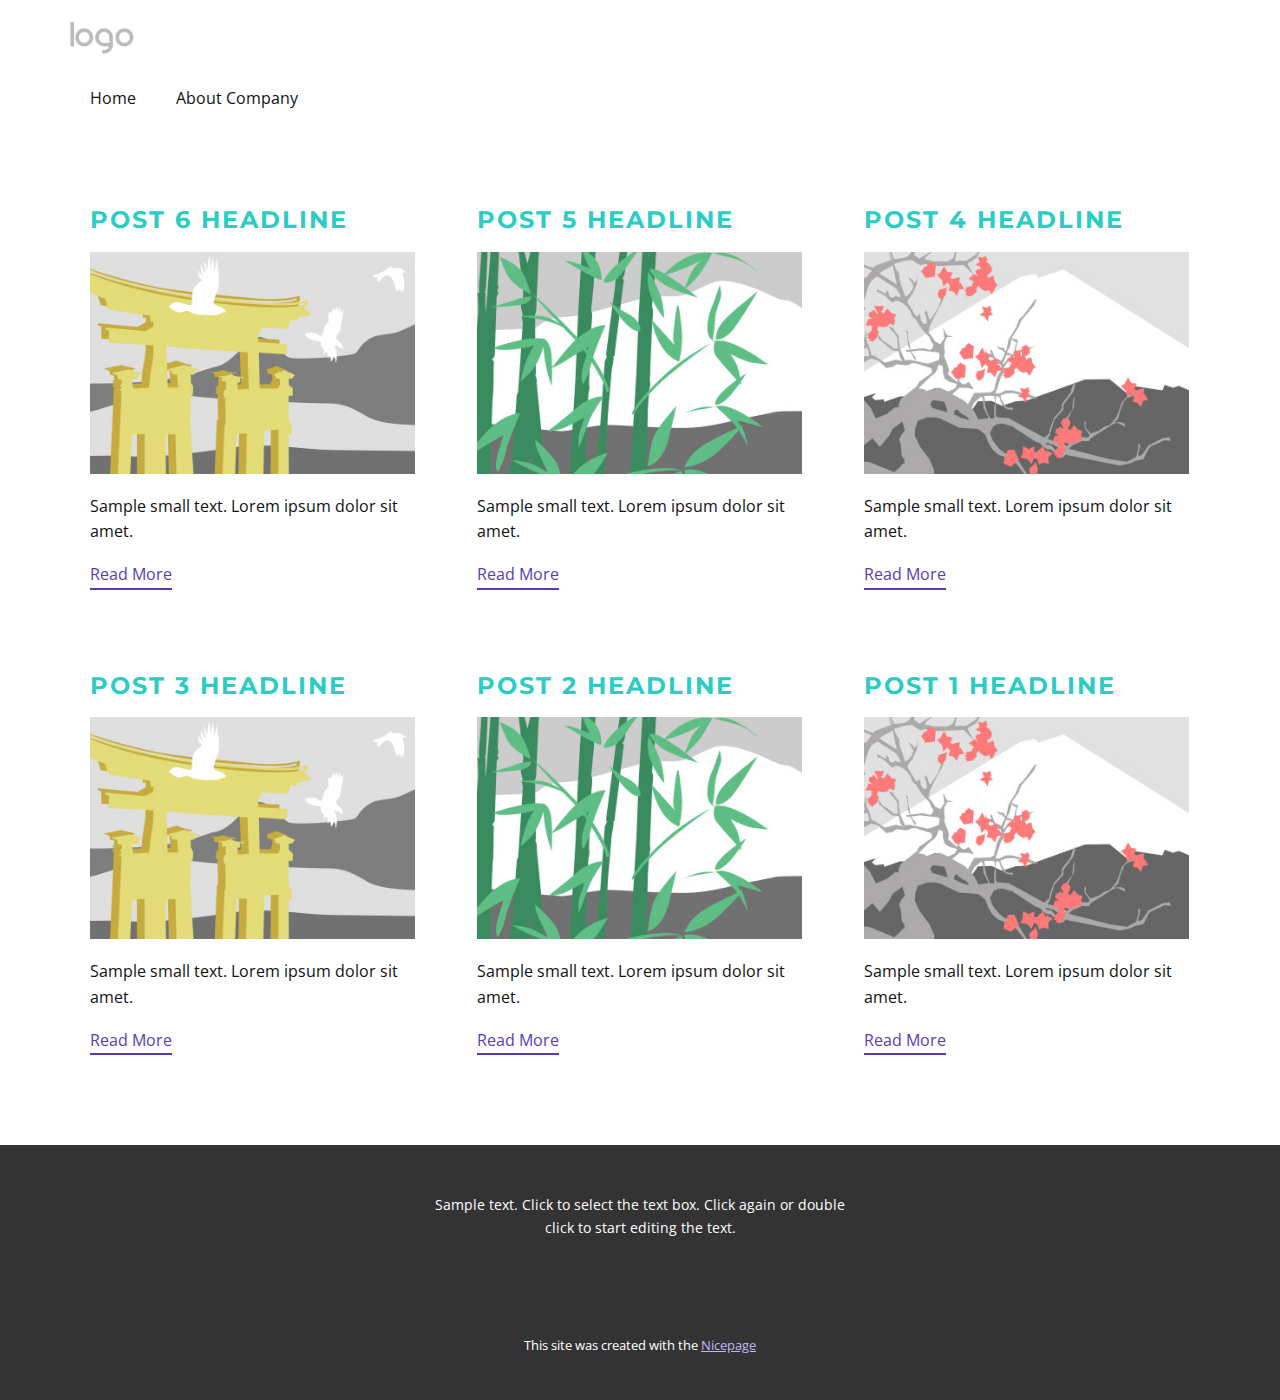
<file: blog/blog.html>
<!DOCTYPE html>
<html style="font-size: 16px;" lang="en"><head>
    <meta name="viewport" content="width=device-width, initial-scale=1.0">
    <meta charset="utf-8">
    <meta name="keywords" content="">
    <meta name="description" content="">
    <title>Blog</title>
    <link rel="stylesheet" href="../nicepage.css" media="screen">
<link rel="stylesheet" href="../Blog-Template.css" media="screen">
    <script class="u-script" type="text/javascript" src="../jquery-1.9.1.min.js" defer=""></script>
    <script class="u-script" type="text/javascript" src="../nicepage.js" defer=""></script>
    <meta name="generator" content="Nicepage 6.12.10, nicepage.com">
    <link id="u-theme-google-font" rel="stylesheet" href="https://fonts.googleapis.com/css?family=Montserrat:100,100i,200,200i,300,300i,400,400i,500,500i,600,600i,700,700i,800,800i,900,900i|Open+Sans:300,300i,400,400i,500,500i,600,600i,700,700i,800,800i">
    
    
    
    <script type="application/ld+json">{
		"@context": "http://schema.org",
		"@type": "Organization",
		"name": "",
		"logo": "images/default-logo.png"
}</script>
    <meta name="theme-color" content="#573aba">
  <meta data-intl-tel-input-cdn-path="intlTelInput/"></head>
  <body data-path-to-root="./" data-include-products="false" class="u-body u-xl-mode" data-lang="en"><header class="u-clearfix u-header u-header" id="sec-df24"><div class="u-clearfix u-sheet u-valign-middle u-sheet-1">
        <a href="#" class="u-image u-logo u-image-1">
          <img src="../images/default-logo.png" class="u-logo-image u-logo-image-1">
        </a>
        <nav class="u-menu u-menu-one-level u-offcanvas u-menu-1">
          <div class="menu-collapse" style="font-size: 1rem; letter-spacing: 0px;">
            <a class="u-button-style u-custom-left-right-menu-spacing u-custom-padding-bottom u-custom-top-bottom-menu-spacing u-nav-link u-text-active-palette-1-base u-text-hover-palette-2-base" href="#">
              <svg class="u-svg-link" viewBox="0 0 24 24"><use xlink:href="#menu-hamburger"></use></svg>
              <svg class="u-svg-content" version="1.1" id="menu-hamburger" viewBox="0 0 16 16" x="0px" y="0px" xmlns:xlink="http://www.w3.org/1999/xlink" xmlns="http://www.w3.org/2000/svg"><g><rect y="1" width="16" height="2"></rect><rect y="7" width="16" height="2"></rect><rect y="13" width="16" height="2"></rect>
</g></svg>
            </a>
          </div>
          <div class="u-custom-menu u-nav-container">
            <ul class="u-nav u-unstyled u-nav-1"><li class="u-nav-item"><a class="u-button-style u-nav-link u-text-active-palette-1-base u-text-hover-palette-2-base" href="#" style="padding: 10px 20px;">Home</a>
</li><li class="u-nav-item"><a class="u-button-style u-nav-link u-text-active-palette-1-base u-text-hover-palette-2-base" href="#" style="padding: 10px 20px;">About Company</a>
</li></ul>
          </div>
          <div class="u-custom-menu u-nav-container-collapse">
            <div class="u-black u-container-style u-inner-container-layout u-opacity u-opacity-95 u-sidenav">
              <div class="u-inner-container-layout u-sidenav-overflow">
                <div class="u-menu-close"></div>
                <ul class="u-align-center u-nav u-popupmenu-items u-unstyled u-nav-2"><li class="u-nav-item"><a class="u-button-style u-nav-link" href="#">Home</a>
</li><li class="u-nav-item"><a class="u-button-style u-nav-link" href="#">About Company</a>
</li></ul>
              </div>
            </div>
            <div class="u-black u-menu-overlay u-opacity u-opacity-70"></div>
          </div>
        </nav>
      </div></header>
    <section class="u-clearfix u-section-1" id="sec-1b0b">
      <div class="u-clearfix u-sheet u-valign-middle u-sheet-1"><!--blog--><!--blog_options_json--><!--{"type":"Recent","source":"","tags":"","count":""}--><!--/blog_options_json-->
        <div class="u-blog u-expanded-width u-repeater u-repeater-1"><!--blog_post-->
          <div class="u-blog-post u-container-style u-repeater-item u-white u-repeater-item-1">
            <div class="u-container-layout u-similar-container u-valign-top u-container-layout-1"><!--blog_post_header-->
              <h4 class="u-blog-control u-text u-text-1">
                <a class="u-post-header-link" href="../blog/post-5.html">Post 6 Headline</a>
              </h4><!--/blog_post_header--><!--blog_post_image-->
              <a class="u-post-header-link" href="../blog/post-5.html"><img alt="" class="u-blog-control u-expanded-width u-image u-image-default u-image-1" src="../images/8ad73f3c.jpeg"></a><!--/blog_post_image--><!--blog_post_content-->
              <div class="u-blog-control u-post-content u-text u-text-2 fr-view">Sample small text. Lorem ipsum dolor sit amet.</div><!--/blog_post_content--><!--blog_post_readmore-->
              <a href="../blog/post-5.html" class="u-blog-control u-border-2 u-border-palette-1-base u-btn u-btn-rectangle u-button-style u-none u-btn-1"><!--blog_post_readmore_content--><!--options_json--><!--{"content":"","defaultValue":"Read More"}--><!--/options_json-->Read More<!--/blog_post_readmore_content--></a><!--/blog_post_readmore-->
            </div>
          </div><div class="u-blog-post u-container-style u-repeater-item u-video-cover u-white">
            <div class="u-container-layout u-similar-container u-valign-top u-container-layout-2"><!--blog_post_header-->
              <h4 class="u-blog-control u-text u-text-3">
                <a class="u-post-header-link" href="../blog/post-4.html">Post 5 Headline</a>
              </h4><!--/blog_post_header--><!--blog_post_image-->
              <a class="u-post-header-link" href="../blog/post-4.html"><img alt="" class="u-blog-control u-expanded-width u-image u-image-default u-image-2" src="../images/68f64b9d.jpeg"></a><!--/blog_post_image--><!--blog_post_content-->
              <div class="u-blog-control u-post-content u-text u-text-4 fr-view">Sample small text. Lorem ipsum dolor sit amet.</div><!--/blog_post_content--><!--blog_post_readmore-->
              <a href="../blog/post-4.html" class="u-blog-control u-border-2 u-border-palette-1-base u-btn u-btn-rectangle u-button-style u-none u-btn-2"><!--blog_post_readmore_content--><!--options_json--><!--{"content":"","defaultValue":"Read More"}--><!--/options_json-->Read More<!--/blog_post_readmore_content--></a><!--/blog_post_readmore-->
            </div>
          </div><div class="u-blog-post u-container-style u-repeater-item u-video-cover u-white">
            <div class="u-container-layout u-similar-container u-valign-top u-container-layout-3"><!--blog_post_header-->
              <h4 class="u-blog-control u-text u-text-5">
                <a class="u-post-header-link" href="../blog/post-3.html">Post 4 Headline</a>
              </h4><!--/blog_post_header--><!--blog_post_image-->
              <a class="u-post-header-link" href="../blog/post-3.html"><img alt="" class="u-blog-control u-expanded-width u-image u-image-default u-image-3" src="../images/0fd3416c.jpeg"></a><!--/blog_post_image--><!--blog_post_content-->
              <div class="u-blog-control u-post-content u-text u-text-6 fr-view">Sample small text. Lorem ipsum dolor sit amet.</div><!--/blog_post_content--><!--blog_post_readmore-->
              <a href="../blog/post-3.html" class="u-blog-control u-border-2 u-border-palette-1-base u-btn u-btn-rectangle u-button-style u-none u-btn-3"><!--blog_post_readmore_content--><!--options_json--><!--{"content":"","defaultValue":"Read More"}--><!--/options_json-->Read More<!--/blog_post_readmore_content--></a><!--/blog_post_readmore-->
            </div>
          </div><div class="u-blog-post u-container-style u-repeater-item u-white u-repeater-item-1">
            <div class="u-container-layout u-similar-container u-valign-top u-container-layout-1"><!--blog_post_header-->
              <h4 class="u-blog-control u-text u-text-1">
                <a class="u-post-header-link" href="../blog/post-2.html">Post 3 Headline</a>
              </h4><!--/blog_post_header--><!--blog_post_image-->
              <a class="u-post-header-link" href="../blog/post-2.html"><img alt="" class="u-blog-control u-expanded-width u-image u-image-default u-image-1" src="../images/8ad73f3c.jpeg"></a><!--/blog_post_image--><!--blog_post_content-->
              <div class="u-blog-control u-post-content u-text u-text-2 fr-view">Sample small text. Lorem ipsum dolor sit amet.</div><!--/blog_post_content--><!--blog_post_readmore-->
              <a href="../blog/post-2.html" class="u-blog-control u-border-2 u-border-palette-1-base u-btn u-btn-rectangle u-button-style u-none u-btn-1"><!--blog_post_readmore_content--><!--options_json--><!--{"content":"","defaultValue":"Read More"}--><!--/options_json-->Read More<!--/blog_post_readmore_content--></a><!--/blog_post_readmore-->
            </div>
          </div><div class="u-blog-post u-container-style u-repeater-item u-video-cover u-white">
            <div class="u-container-layout u-similar-container u-valign-top u-container-layout-2"><!--blog_post_header-->
              <h4 class="u-blog-control u-text u-text-3">
                <a class="u-post-header-link" href="../blog/post-1.html">Post 2 Headline</a>
              </h4><!--/blog_post_header--><!--blog_post_image-->
              <a class="u-post-header-link" href="../blog/post-1.html"><img alt="" class="u-blog-control u-expanded-width u-image u-image-default u-image-2" src="../images/68f64b9d.jpeg"></a><!--/blog_post_image--><!--blog_post_content-->
              <div class="u-blog-control u-post-content u-text u-text-4 fr-view">Sample small text. Lorem ipsum dolor sit amet.</div><!--/blog_post_content--><!--blog_post_readmore-->
              <a href="../blog/post-1.html" class="u-blog-control u-border-2 u-border-palette-1-base u-btn u-btn-rectangle u-button-style u-none u-btn-2"><!--blog_post_readmore_content--><!--options_json--><!--{"content":"","defaultValue":"Read More"}--><!--/options_json-->Read More<!--/blog_post_readmore_content--></a><!--/blog_post_readmore-->
            </div>
          </div><div class="u-blog-post u-container-style u-repeater-item u-video-cover u-white">
            <div class="u-container-layout u-similar-container u-valign-top u-container-layout-3"><!--blog_post_header-->
              <h4 class="u-blog-control u-text u-text-5">
                <a class="u-post-header-link" href="../blog/post.html">Post 1 Headline</a>
              </h4><!--/blog_post_header--><!--blog_post_image-->
              <a class="u-post-header-link" href="../blog/post.html"><img alt="" class="u-blog-control u-expanded-width u-image u-image-default u-image-3" src="../images/0fd3416c.jpeg"></a><!--/blog_post_image--><!--blog_post_content-->
              <div class="u-blog-control u-post-content u-text u-text-6 fr-view">Sample small text. Lorem ipsum dolor sit amet.</div><!--/blog_post_content--><!--blog_post_readmore-->
              <a href="../blog/post.html" class="u-blog-control u-border-2 u-border-palette-1-base u-btn u-btn-rectangle u-button-style u-none u-btn-3"><!--blog_post_readmore_content--><!--options_json--><!--{"content":"","defaultValue":"Read More"}--><!--/options_json-->Read More<!--/blog_post_readmore_content--></a><!--/blog_post_readmore-->
            </div>
          </div><!--/blog_post--><!--blog_post-->
          <!--/blog_post--><!--blog_post-->
          <!--/blog_post-->
        </div><!--/blog-->
      </div>
    </section>
    
    
    
    <footer class="u-align-center u-clearfix u-footer u-grey-80 u-footer" id="sec-befa"><div class="u-clearfix u-sheet u-sheet-1">
        <p class="u-small-text u-text u-text-variant u-text-1">Sample text. Click to select the text box. Click again or double click to start editing the text.</p>
      </div></footer>
    <section class="u-backlink u-clearfix u-grey-80">
      <p class="u-text">
        <span>This site was created with the </span>
        <a class="u-link" href="https://nicepage.com/" target="_blank" rel="nofollow">
          <span>Nicepage</span>
        </a>
      </p>
    </section>
  
</body></html>
</file>
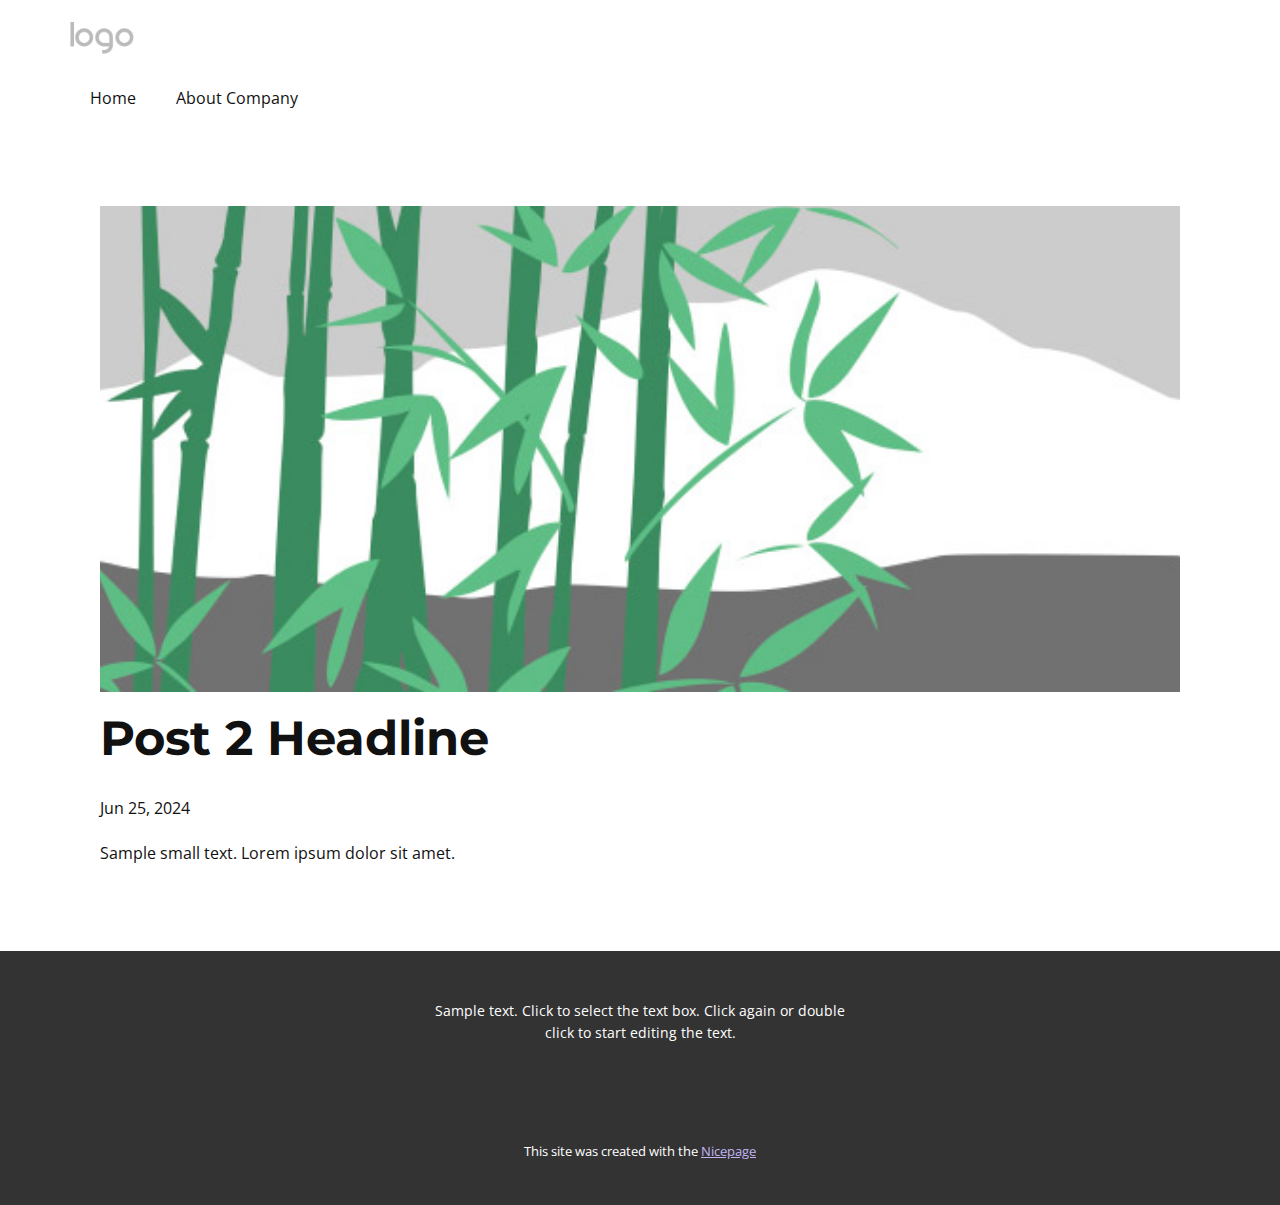
<file: blog/post-1.html>
<!DOCTYPE html>
<html style="font-size: 16px;" lang="en"><head>
    <meta name="viewport" content="width=device-width, initial-scale=1.0">
    <meta charset="utf-8">
    <meta name="keywords" content="Post 1 Headline">
    <meta name="description" content="">
    <title>Post 2 Headline</title>
    <link rel="stylesheet" href="../nicepage.css" media="screen">
<link rel="stylesheet" href="../Post-Template.css" media="screen">
    <script class="u-script" type="text/javascript" src="../jquery-1.9.1.min.js" defer=""></script>
    <script class="u-script" type="text/javascript" src="../nicepage.js" defer=""></script>
    <meta name="generator" content="Nicepage 6.12.10, nicepage.com">
    <link id="u-theme-google-font" rel="stylesheet" href="https://fonts.googleapis.com/css?family=Montserrat:100,100i,200,200i,300,300i,400,400i,500,500i,600,600i,700,700i,800,800i,900,900i|Open+Sans:300,300i,400,400i,500,500i,600,600i,700,700i,800,800i">
    
    
    
    <script type="application/ld+json">{
		"@context": "http://schema.org",
		"@type": "Organization",
		"name": "",
		"logo": "images/default-logo.png"
}</script>
    <meta name="theme-color" content="#573aba">
  <meta data-intl-tel-input-cdn-path="intlTelInput/"></head>
  <body data-path-to-root="./" data-include-products="false" class="u-body u-xl-mode" data-lang="en"><header class="u-clearfix u-header u-header" id="sec-df24"><div class="u-clearfix u-sheet u-valign-middle u-sheet-1">
        <a href="#" class="u-image u-logo u-image-1">
          <img src="../images/default-logo.png" class="u-logo-image u-logo-image-1">
        </a>
        <nav class="u-menu u-menu-one-level u-offcanvas u-menu-1">
          <div class="menu-collapse" style="font-size: 1rem; letter-spacing: 0px;">
            <a class="u-button-style u-custom-left-right-menu-spacing u-custom-padding-bottom u-custom-top-bottom-menu-spacing u-nav-link u-text-active-palette-1-base u-text-hover-palette-2-base" href="#">
              <svg class="u-svg-link" viewBox="0 0 24 24"><use xlink:href="#menu-hamburger"></use></svg>
              <svg class="u-svg-content" version="1.1" id="menu-hamburger" viewBox="0 0 16 16" x="0px" y="0px" xmlns:xlink="http://www.w3.org/1999/xlink" xmlns="http://www.w3.org/2000/svg"><g><rect y="1" width="16" height="2"></rect><rect y="7" width="16" height="2"></rect><rect y="13" width="16" height="2"></rect>
</g></svg>
            </a>
          </div>
          <div class="u-custom-menu u-nav-container">
            <ul class="u-nav u-unstyled u-nav-1"><li class="u-nav-item"><a class="u-button-style u-nav-link u-text-active-palette-1-base u-text-hover-palette-2-base" href="#" style="padding: 10px 20px;">Home</a>
</li><li class="u-nav-item"><a class="u-button-style u-nav-link u-text-active-palette-1-base u-text-hover-palette-2-base" href="#" style="padding: 10px 20px;">About Company</a>
</li></ul>
          </div>
          <div class="u-custom-menu u-nav-container-collapse">
            <div class="u-black u-container-style u-inner-container-layout u-opacity u-opacity-95 u-sidenav">
              <div class="u-inner-container-layout u-sidenav-overflow">
                <div class="u-menu-close"></div>
                <ul class="u-align-center u-nav u-popupmenu-items u-unstyled u-nav-2"><li class="u-nav-item"><a class="u-button-style u-nav-link" href="#">Home</a>
</li><li class="u-nav-item"><a class="u-button-style u-nav-link" href="#">About Company</a>
</li></ul>
              </div>
            </div>
            <div class="u-black u-menu-overlay u-opacity u-opacity-70"></div>
          </div>
        </nav>
      </div></header>
    <section class="u-align-center u-clearfix u-section-1" id="sec-dd72">
      <div class="u-clearfix u-sheet u-valign-middle-md u-valign-middle-sm u-valign-middle-xs u-sheet-1"><!--post_details--><!--post_details_options_json--><!--{"source":""}--><!--/post_details_options_json--><!--blog_post-->
        <div class="u-container-style u-expanded-width u-post-details u-post-details-1">
          <div class="u-container-layout u-valign-middle u-container-layout-1"><!--blog_post_image-->
            <img alt="" class="u-blog-control u-expanded-width u-image u-image-default u-image-1" src="../images/68f64b9d.jpeg"><!--/blog_post_image--><!--blog_post_header-->
            <h2 class="u-blog-control u-text u-text-1">Post 2 Headline</h2><!--/blog_post_header--><!--blog_post_metadata-->
            <div class="u-blog-control u-metadata u-metadata-1"><!--blog_post_metadata_date-->
              <span class="u-meta-date u-meta-icon">Jun 25, 2024</span><!--/blog_post_metadata_date--><!--blog_post_metadata_category-->
              <!--/blog_post_metadata_category--><!--blog_post_metadata_comments-->
              <!--/blog_post_metadata_comments-->
            </div><!--/blog_post_metadata--><!--blog_post_content-->
            <div class="u-align-justify u-blog-control u-post-content u-text u-text-2 fr-view">
  Sample small text. Lorem ipsum dolor sit amet.
  </div><!--/blog_post_content-->
          </div>
        </div><!--/blog_post--><!--/post_details-->
      </div>
    </section>
    
    
    
    <footer class="u-align-center u-clearfix u-footer u-grey-80 u-footer" id="sec-befa"><div class="u-clearfix u-sheet u-sheet-1">
        <p class="u-small-text u-text u-text-variant u-text-1">Sample text. Click to select the text box. Click again or double click to start editing the text.</p>
      </div></footer>
    <section class="u-backlink u-clearfix u-grey-80">
      <p class="u-text">
        <span>This site was created with the </span>
        <a class="u-link" href="https://nicepage.com/" target="_blank" rel="nofollow">
          <span>Nicepage</span>
        </a>
      </p>
    </section>
  
</body></html>
</file>
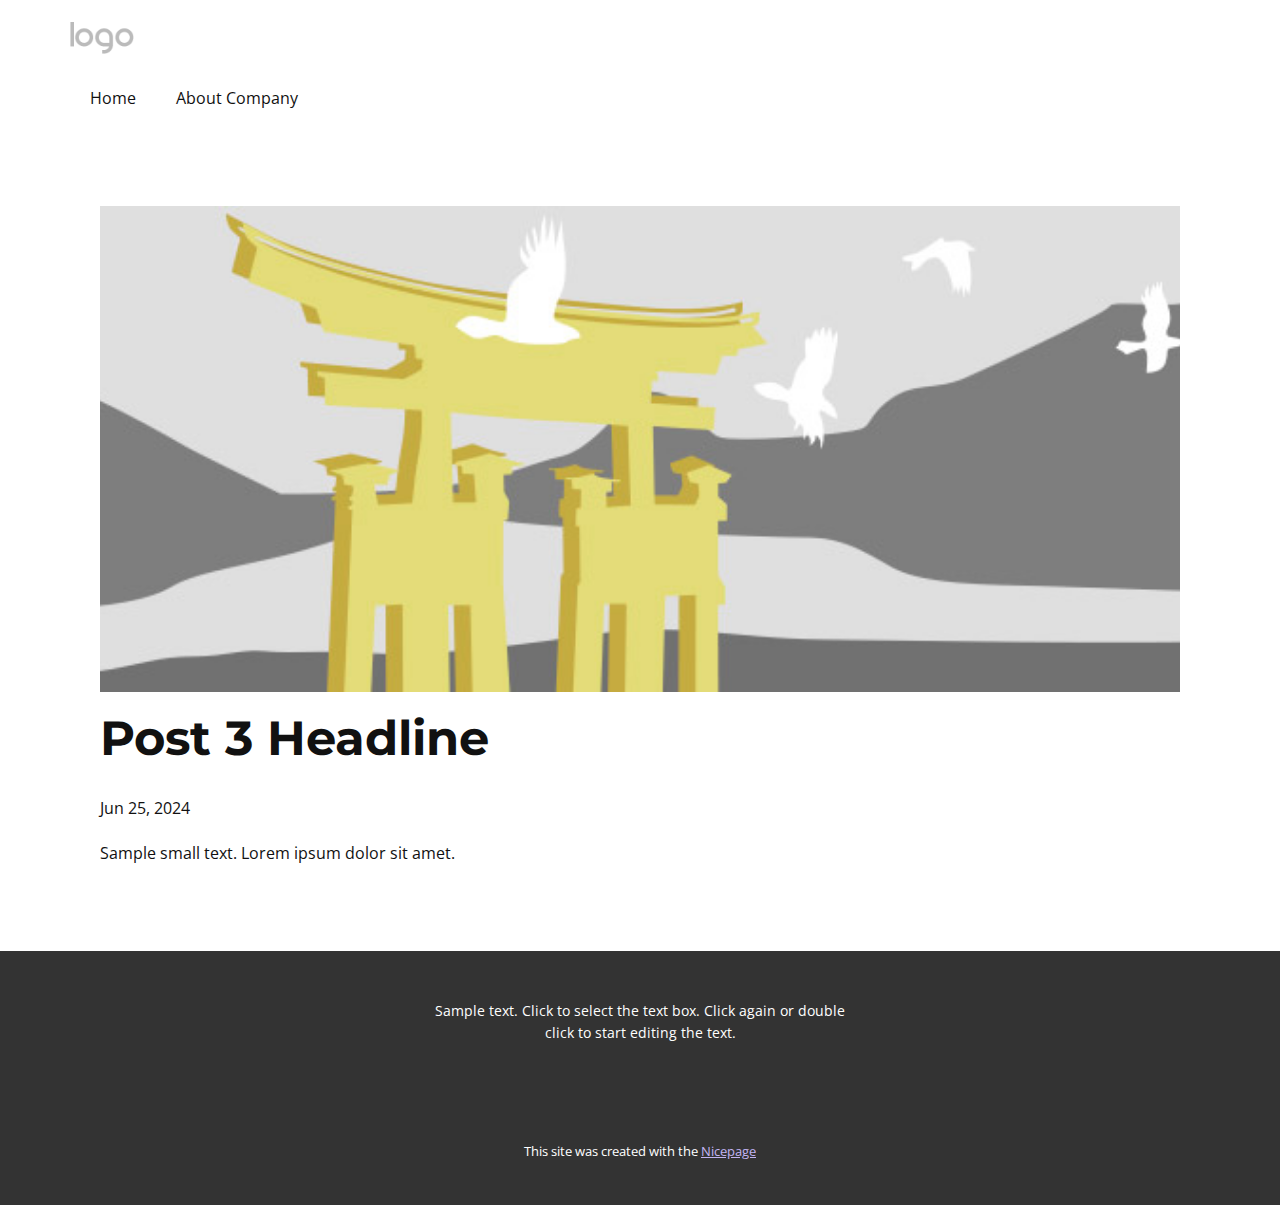
<file: blog/post-2.html>
<!DOCTYPE html>
<html style="font-size: 16px;" lang="en"><head>
    <meta name="viewport" content="width=device-width, initial-scale=1.0">
    <meta charset="utf-8">
    <meta name="keywords" content="Post 1 Headline">
    <meta name="description" content="">
    <title>Post 3 Headline</title>
    <link rel="stylesheet" href="../nicepage.css" media="screen">
<link rel="stylesheet" href="../Post-Template.css" media="screen">
    <script class="u-script" type="text/javascript" src="../jquery-1.9.1.min.js" defer=""></script>
    <script class="u-script" type="text/javascript" src="../nicepage.js" defer=""></script>
    <meta name="generator" content="Nicepage 6.12.10, nicepage.com">
    <link id="u-theme-google-font" rel="stylesheet" href="https://fonts.googleapis.com/css?family=Montserrat:100,100i,200,200i,300,300i,400,400i,500,500i,600,600i,700,700i,800,800i,900,900i|Open+Sans:300,300i,400,400i,500,500i,600,600i,700,700i,800,800i">
    
    
    
    <script type="application/ld+json">{
		"@context": "http://schema.org",
		"@type": "Organization",
		"name": "",
		"logo": "images/default-logo.png"
}</script>
    <meta name="theme-color" content="#573aba">
  <meta data-intl-tel-input-cdn-path="intlTelInput/"></head>
  <body data-path-to-root="./" data-include-products="false" class="u-body u-xl-mode" data-lang="en"><header class="u-clearfix u-header u-header" id="sec-df24"><div class="u-clearfix u-sheet u-valign-middle u-sheet-1">
        <a href="#" class="u-image u-logo u-image-1">
          <img src="../images/default-logo.png" class="u-logo-image u-logo-image-1">
        </a>
        <nav class="u-menu u-menu-one-level u-offcanvas u-menu-1">
          <div class="menu-collapse" style="font-size: 1rem; letter-spacing: 0px;">
            <a class="u-button-style u-custom-left-right-menu-spacing u-custom-padding-bottom u-custom-top-bottom-menu-spacing u-nav-link u-text-active-palette-1-base u-text-hover-palette-2-base" href="#">
              <svg class="u-svg-link" viewBox="0 0 24 24"><use xlink:href="#menu-hamburger"></use></svg>
              <svg class="u-svg-content" version="1.1" id="menu-hamburger" viewBox="0 0 16 16" x="0px" y="0px" xmlns:xlink="http://www.w3.org/1999/xlink" xmlns="http://www.w3.org/2000/svg"><g><rect y="1" width="16" height="2"></rect><rect y="7" width="16" height="2"></rect><rect y="13" width="16" height="2"></rect>
</g></svg>
            </a>
          </div>
          <div class="u-custom-menu u-nav-container">
            <ul class="u-nav u-unstyled u-nav-1"><li class="u-nav-item"><a class="u-button-style u-nav-link u-text-active-palette-1-base u-text-hover-palette-2-base" href="#" style="padding: 10px 20px;">Home</a>
</li><li class="u-nav-item"><a class="u-button-style u-nav-link u-text-active-palette-1-base u-text-hover-palette-2-base" href="#" style="padding: 10px 20px;">About Company</a>
</li></ul>
          </div>
          <div class="u-custom-menu u-nav-container-collapse">
            <div class="u-black u-container-style u-inner-container-layout u-opacity u-opacity-95 u-sidenav">
              <div class="u-inner-container-layout u-sidenav-overflow">
                <div class="u-menu-close"></div>
                <ul class="u-align-center u-nav u-popupmenu-items u-unstyled u-nav-2"><li class="u-nav-item"><a class="u-button-style u-nav-link" href="#">Home</a>
</li><li class="u-nav-item"><a class="u-button-style u-nav-link" href="#">About Company</a>
</li></ul>
              </div>
            </div>
            <div class="u-black u-menu-overlay u-opacity u-opacity-70"></div>
          </div>
        </nav>
      </div></header>
    <section class="u-align-center u-clearfix u-section-1" id="sec-dd72">
      <div class="u-clearfix u-sheet u-valign-middle-md u-valign-middle-sm u-valign-middle-xs u-sheet-1"><!--post_details--><!--post_details_options_json--><!--{"source":""}--><!--/post_details_options_json--><!--blog_post-->
        <div class="u-container-style u-expanded-width u-post-details u-post-details-1">
          <div class="u-container-layout u-valign-middle u-container-layout-1"><!--blog_post_image-->
            <img alt="" class="u-blog-control u-expanded-width u-image u-image-default u-image-1" src="../images/8ad73f3c.jpeg"><!--/blog_post_image--><!--blog_post_header-->
            <h2 class="u-blog-control u-text u-text-1">Post 3 Headline</h2><!--/blog_post_header--><!--blog_post_metadata-->
            <div class="u-blog-control u-metadata u-metadata-1"><!--blog_post_metadata_date-->
              <span class="u-meta-date u-meta-icon">Jun 25, 2024</span><!--/blog_post_metadata_date--><!--blog_post_metadata_category-->
              <!--/blog_post_metadata_category--><!--blog_post_metadata_comments-->
              <!--/blog_post_metadata_comments-->
            </div><!--/blog_post_metadata--><!--blog_post_content-->
            <div class="u-align-justify u-blog-control u-post-content u-text u-text-2 fr-view">
  Sample small text. Lorem ipsum dolor sit amet.
  </div><!--/blog_post_content-->
          </div>
        </div><!--/blog_post--><!--/post_details-->
      </div>
    </section>
    
    
    
    <footer class="u-align-center u-clearfix u-footer u-grey-80 u-footer" id="sec-befa"><div class="u-clearfix u-sheet u-sheet-1">
        <p class="u-small-text u-text u-text-variant u-text-1">Sample text. Click to select the text box. Click again or double click to start editing the text.</p>
      </div></footer>
    <section class="u-backlink u-clearfix u-grey-80">
      <p class="u-text">
        <span>This site was created with the </span>
        <a class="u-link" href="https://nicepage.com/" target="_blank" rel="nofollow">
          <span>Nicepage</span>
        </a>
      </p>
    </section>
  
</body></html>
</file>
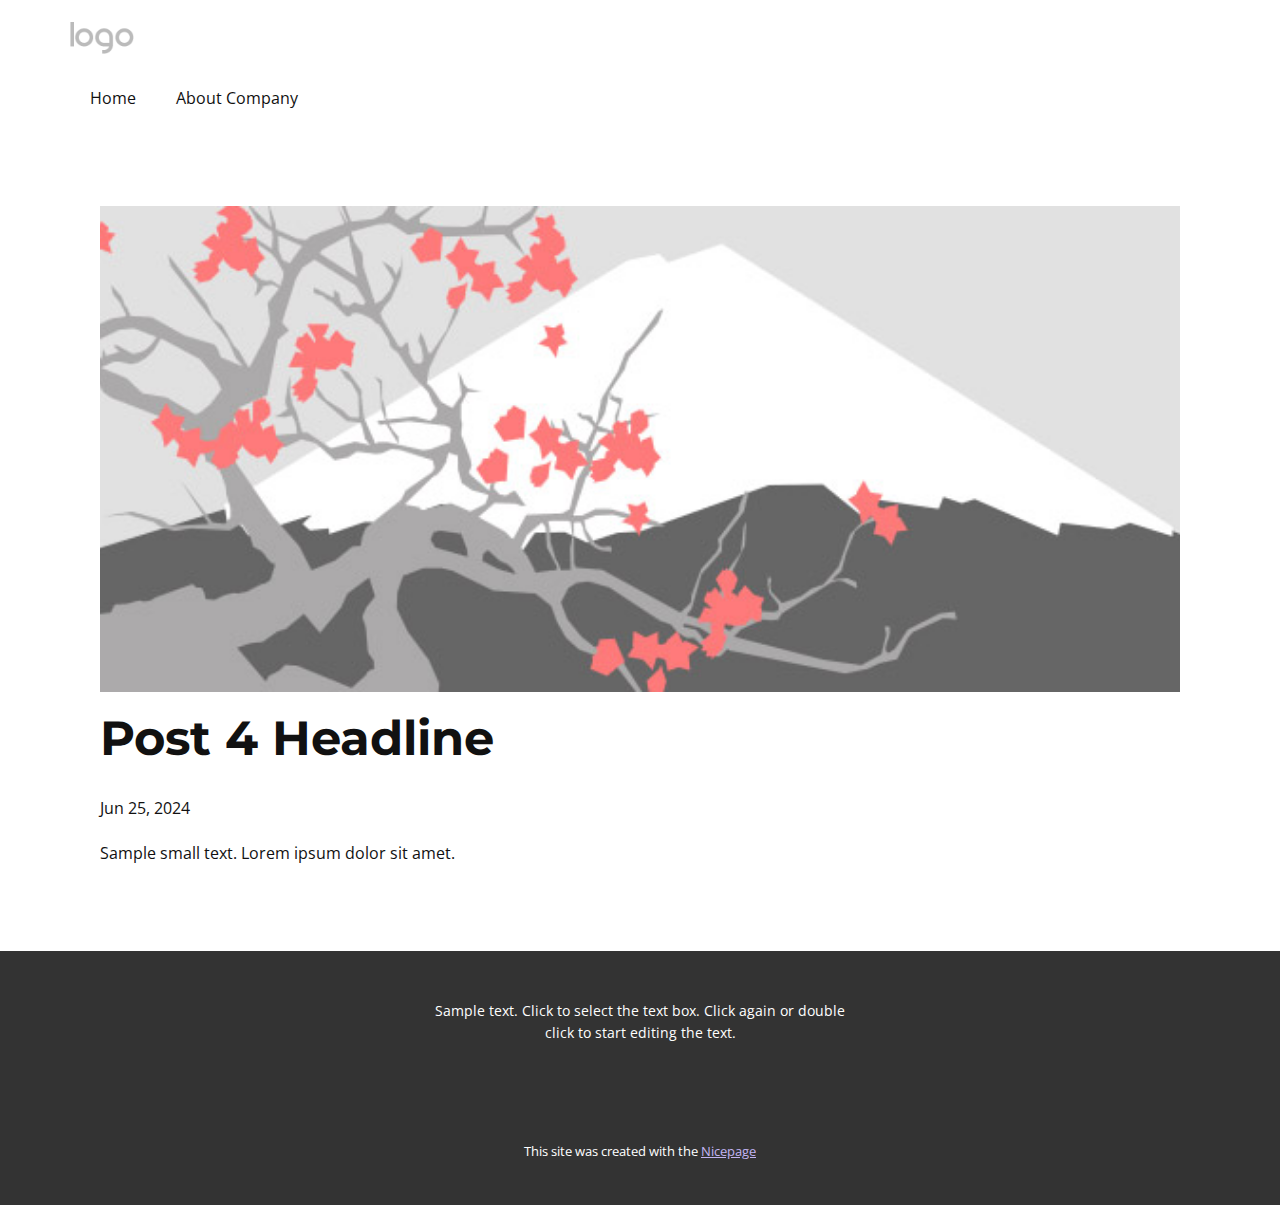
<file: blog/post-3.html>
<!DOCTYPE html>
<html style="font-size: 16px;" lang="en"><head>
    <meta name="viewport" content="width=device-width, initial-scale=1.0">
    <meta charset="utf-8">
    <meta name="keywords" content="Post 1 Headline">
    <meta name="description" content="">
    <title>Post 4 Headline</title>
    <link rel="stylesheet" href="../nicepage.css" media="screen">
<link rel="stylesheet" href="../Post-Template.css" media="screen">
    <script class="u-script" type="text/javascript" src="../jquery-1.9.1.min.js" defer=""></script>
    <script class="u-script" type="text/javascript" src="../nicepage.js" defer=""></script>
    <meta name="generator" content="Nicepage 6.12.10, nicepage.com">
    <link id="u-theme-google-font" rel="stylesheet" href="https://fonts.googleapis.com/css?family=Montserrat:100,100i,200,200i,300,300i,400,400i,500,500i,600,600i,700,700i,800,800i,900,900i|Open+Sans:300,300i,400,400i,500,500i,600,600i,700,700i,800,800i">
    
    
    
    <script type="application/ld+json">{
		"@context": "http://schema.org",
		"@type": "Organization",
		"name": "",
		"logo": "images/default-logo.png"
}</script>
    <meta name="theme-color" content="#573aba">
  <meta data-intl-tel-input-cdn-path="intlTelInput/"></head>
  <body data-path-to-root="./" data-include-products="false" class="u-body u-xl-mode" data-lang="en"><header class="u-clearfix u-header u-header" id="sec-df24"><div class="u-clearfix u-sheet u-valign-middle u-sheet-1">
        <a href="#" class="u-image u-logo u-image-1">
          <img src="../images/default-logo.png" class="u-logo-image u-logo-image-1">
        </a>
        <nav class="u-menu u-menu-one-level u-offcanvas u-menu-1">
          <div class="menu-collapse" style="font-size: 1rem; letter-spacing: 0px;">
            <a class="u-button-style u-custom-left-right-menu-spacing u-custom-padding-bottom u-custom-top-bottom-menu-spacing u-nav-link u-text-active-palette-1-base u-text-hover-palette-2-base" href="#">
              <svg class="u-svg-link" viewBox="0 0 24 24"><use xlink:href="#menu-hamburger"></use></svg>
              <svg class="u-svg-content" version="1.1" id="menu-hamburger" viewBox="0 0 16 16" x="0px" y="0px" xmlns:xlink="http://www.w3.org/1999/xlink" xmlns="http://www.w3.org/2000/svg"><g><rect y="1" width="16" height="2"></rect><rect y="7" width="16" height="2"></rect><rect y="13" width="16" height="2"></rect>
</g></svg>
            </a>
          </div>
          <div class="u-custom-menu u-nav-container">
            <ul class="u-nav u-unstyled u-nav-1"><li class="u-nav-item"><a class="u-button-style u-nav-link u-text-active-palette-1-base u-text-hover-palette-2-base" href="#" style="padding: 10px 20px;">Home</a>
</li><li class="u-nav-item"><a class="u-button-style u-nav-link u-text-active-palette-1-base u-text-hover-palette-2-base" href="#" style="padding: 10px 20px;">About Company</a>
</li></ul>
          </div>
          <div class="u-custom-menu u-nav-container-collapse">
            <div class="u-black u-container-style u-inner-container-layout u-opacity u-opacity-95 u-sidenav">
              <div class="u-inner-container-layout u-sidenav-overflow">
                <div class="u-menu-close"></div>
                <ul class="u-align-center u-nav u-popupmenu-items u-unstyled u-nav-2"><li class="u-nav-item"><a class="u-button-style u-nav-link" href="#">Home</a>
</li><li class="u-nav-item"><a class="u-button-style u-nav-link" href="#">About Company</a>
</li></ul>
              </div>
            </div>
            <div class="u-black u-menu-overlay u-opacity u-opacity-70"></div>
          </div>
        </nav>
      </div></header>
    <section class="u-align-center u-clearfix u-section-1" id="sec-dd72">
      <div class="u-clearfix u-sheet u-valign-middle-md u-valign-middle-sm u-valign-middle-xs u-sheet-1"><!--post_details--><!--post_details_options_json--><!--{"source":""}--><!--/post_details_options_json--><!--blog_post-->
        <div class="u-container-style u-expanded-width u-post-details u-post-details-1">
          <div class="u-container-layout u-valign-middle u-container-layout-1"><!--blog_post_image-->
            <img alt="" class="u-blog-control u-expanded-width u-image u-image-default u-image-1" src="../images/0fd3416c.jpeg"><!--/blog_post_image--><!--blog_post_header-->
            <h2 class="u-blog-control u-text u-text-1">Post 4 Headline</h2><!--/blog_post_header--><!--blog_post_metadata-->
            <div class="u-blog-control u-metadata u-metadata-1"><!--blog_post_metadata_date-->
              <span class="u-meta-date u-meta-icon">Jun 25, 2024</span><!--/blog_post_metadata_date--><!--blog_post_metadata_category-->
              <!--/blog_post_metadata_category--><!--blog_post_metadata_comments-->
              <!--/blog_post_metadata_comments-->
            </div><!--/blog_post_metadata--><!--blog_post_content-->
            <div class="u-align-justify u-blog-control u-post-content u-text u-text-2 fr-view">
  Sample small text. Lorem ipsum dolor sit amet.
  </div><!--/blog_post_content-->
          </div>
        </div><!--/blog_post--><!--/post_details-->
      </div>
    </section>
    
    
    
    <footer class="u-align-center u-clearfix u-footer u-grey-80 u-footer" id="sec-befa"><div class="u-clearfix u-sheet u-sheet-1">
        <p class="u-small-text u-text u-text-variant u-text-1">Sample text. Click to select the text box. Click again or double click to start editing the text.</p>
      </div></footer>
    <section class="u-backlink u-clearfix u-grey-80">
      <p class="u-text">
        <span>This site was created with the </span>
        <a class="u-link" href="https://nicepage.com/" target="_blank" rel="nofollow">
          <span>Nicepage</span>
        </a>
      </p>
    </section>
  
</body></html>
</file>
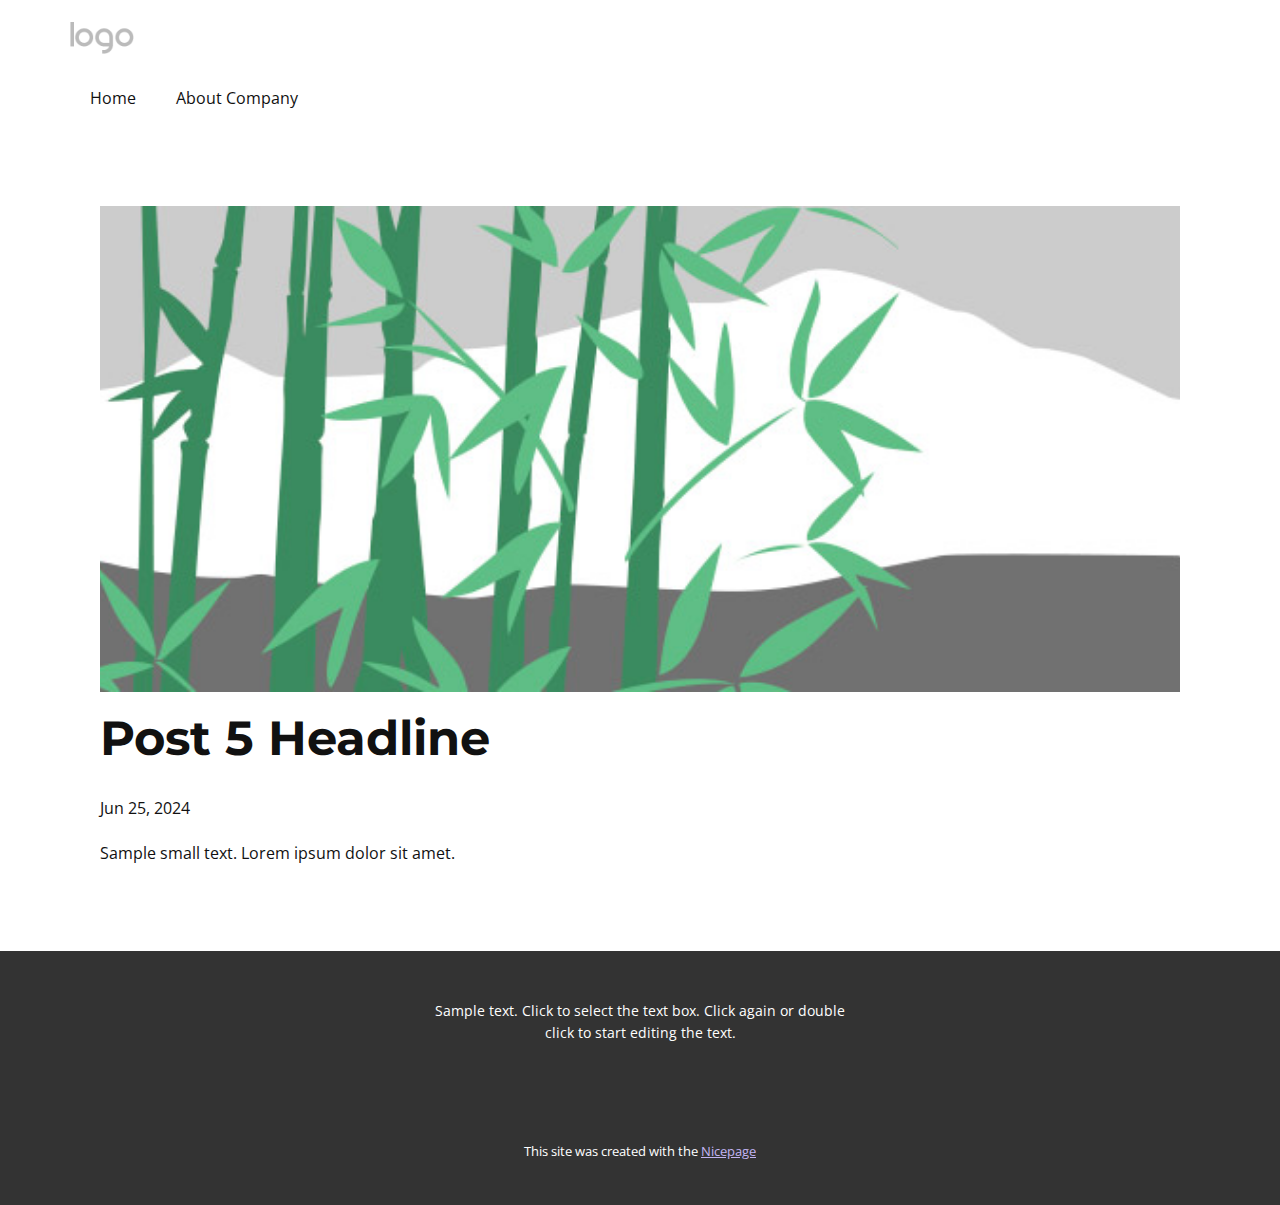
<file: blog/post-4.html>
<!DOCTYPE html>
<html style="font-size: 16px;" lang="en"><head>
    <meta name="viewport" content="width=device-width, initial-scale=1.0">
    <meta charset="utf-8">
    <meta name="keywords" content="Post 1 Headline">
    <meta name="description" content="">
    <title>Post 5 Headline</title>
    <link rel="stylesheet" href="../nicepage.css" media="screen">
<link rel="stylesheet" href="../Post-Template.css" media="screen">
    <script class="u-script" type="text/javascript" src="../jquery-1.9.1.min.js" defer=""></script>
    <script class="u-script" type="text/javascript" src="../nicepage.js" defer=""></script>
    <meta name="generator" content="Nicepage 6.12.10, nicepage.com">
    <link id="u-theme-google-font" rel="stylesheet" href="https://fonts.googleapis.com/css?family=Montserrat:100,100i,200,200i,300,300i,400,400i,500,500i,600,600i,700,700i,800,800i,900,900i|Open+Sans:300,300i,400,400i,500,500i,600,600i,700,700i,800,800i">
    
    
    
    <script type="application/ld+json">{
		"@context": "http://schema.org",
		"@type": "Organization",
		"name": "",
		"logo": "images/default-logo.png"
}</script>
    <meta name="theme-color" content="#573aba">
  <meta data-intl-tel-input-cdn-path="intlTelInput/"></head>
  <body data-path-to-root="./" data-include-products="false" class="u-body u-xl-mode" data-lang="en"><header class="u-clearfix u-header u-header" id="sec-df24"><div class="u-clearfix u-sheet u-valign-middle u-sheet-1">
        <a href="#" class="u-image u-logo u-image-1">
          <img src="../images/default-logo.png" class="u-logo-image u-logo-image-1">
        </a>
        <nav class="u-menu u-menu-one-level u-offcanvas u-menu-1">
          <div class="menu-collapse" style="font-size: 1rem; letter-spacing: 0px;">
            <a class="u-button-style u-custom-left-right-menu-spacing u-custom-padding-bottom u-custom-top-bottom-menu-spacing u-nav-link u-text-active-palette-1-base u-text-hover-palette-2-base" href="#">
              <svg class="u-svg-link" viewBox="0 0 24 24"><use xlink:href="#menu-hamburger"></use></svg>
              <svg class="u-svg-content" version="1.1" id="menu-hamburger" viewBox="0 0 16 16" x="0px" y="0px" xmlns:xlink="http://www.w3.org/1999/xlink" xmlns="http://www.w3.org/2000/svg"><g><rect y="1" width="16" height="2"></rect><rect y="7" width="16" height="2"></rect><rect y="13" width="16" height="2"></rect>
</g></svg>
            </a>
          </div>
          <div class="u-custom-menu u-nav-container">
            <ul class="u-nav u-unstyled u-nav-1"><li class="u-nav-item"><a class="u-button-style u-nav-link u-text-active-palette-1-base u-text-hover-palette-2-base" href="#" style="padding: 10px 20px;">Home</a>
</li><li class="u-nav-item"><a class="u-button-style u-nav-link u-text-active-palette-1-base u-text-hover-palette-2-base" href="#" style="padding: 10px 20px;">About Company</a>
</li></ul>
          </div>
          <div class="u-custom-menu u-nav-container-collapse">
            <div class="u-black u-container-style u-inner-container-layout u-opacity u-opacity-95 u-sidenav">
              <div class="u-inner-container-layout u-sidenav-overflow">
                <div class="u-menu-close"></div>
                <ul class="u-align-center u-nav u-popupmenu-items u-unstyled u-nav-2"><li class="u-nav-item"><a class="u-button-style u-nav-link" href="#">Home</a>
</li><li class="u-nav-item"><a class="u-button-style u-nav-link" href="#">About Company</a>
</li></ul>
              </div>
            </div>
            <div class="u-black u-menu-overlay u-opacity u-opacity-70"></div>
          </div>
        </nav>
      </div></header>
    <section class="u-align-center u-clearfix u-section-1" id="sec-dd72">
      <div class="u-clearfix u-sheet u-valign-middle-md u-valign-middle-sm u-valign-middle-xs u-sheet-1"><!--post_details--><!--post_details_options_json--><!--{"source":""}--><!--/post_details_options_json--><!--blog_post-->
        <div class="u-container-style u-expanded-width u-post-details u-post-details-1">
          <div class="u-container-layout u-valign-middle u-container-layout-1"><!--blog_post_image-->
            <img alt="" class="u-blog-control u-expanded-width u-image u-image-default u-image-1" src="../images/68f64b9d.jpeg"><!--/blog_post_image--><!--blog_post_header-->
            <h2 class="u-blog-control u-text u-text-1">Post 5 Headline</h2><!--/blog_post_header--><!--blog_post_metadata-->
            <div class="u-blog-control u-metadata u-metadata-1"><!--blog_post_metadata_date-->
              <span class="u-meta-date u-meta-icon">Jun 25, 2024</span><!--/blog_post_metadata_date--><!--blog_post_metadata_category-->
              <!--/blog_post_metadata_category--><!--blog_post_metadata_comments-->
              <!--/blog_post_metadata_comments-->
            </div><!--/blog_post_metadata--><!--blog_post_content-->
            <div class="u-align-justify u-blog-control u-post-content u-text u-text-2 fr-view">
  Sample small text. Lorem ipsum dolor sit amet.
  </div><!--/blog_post_content-->
          </div>
        </div><!--/blog_post--><!--/post_details-->
      </div>
    </section>
    
    
    
    <footer class="u-align-center u-clearfix u-footer u-grey-80 u-footer" id="sec-befa"><div class="u-clearfix u-sheet u-sheet-1">
        <p class="u-small-text u-text u-text-variant u-text-1">Sample text. Click to select the text box. Click again or double click to start editing the text.</p>
      </div></footer>
    <section class="u-backlink u-clearfix u-grey-80">
      <p class="u-text">
        <span>This site was created with the </span>
        <a class="u-link" href="https://nicepage.com/" target="_blank" rel="nofollow">
          <span>Nicepage</span>
        </a>
      </p>
    </section>
  
</body></html>
</file>
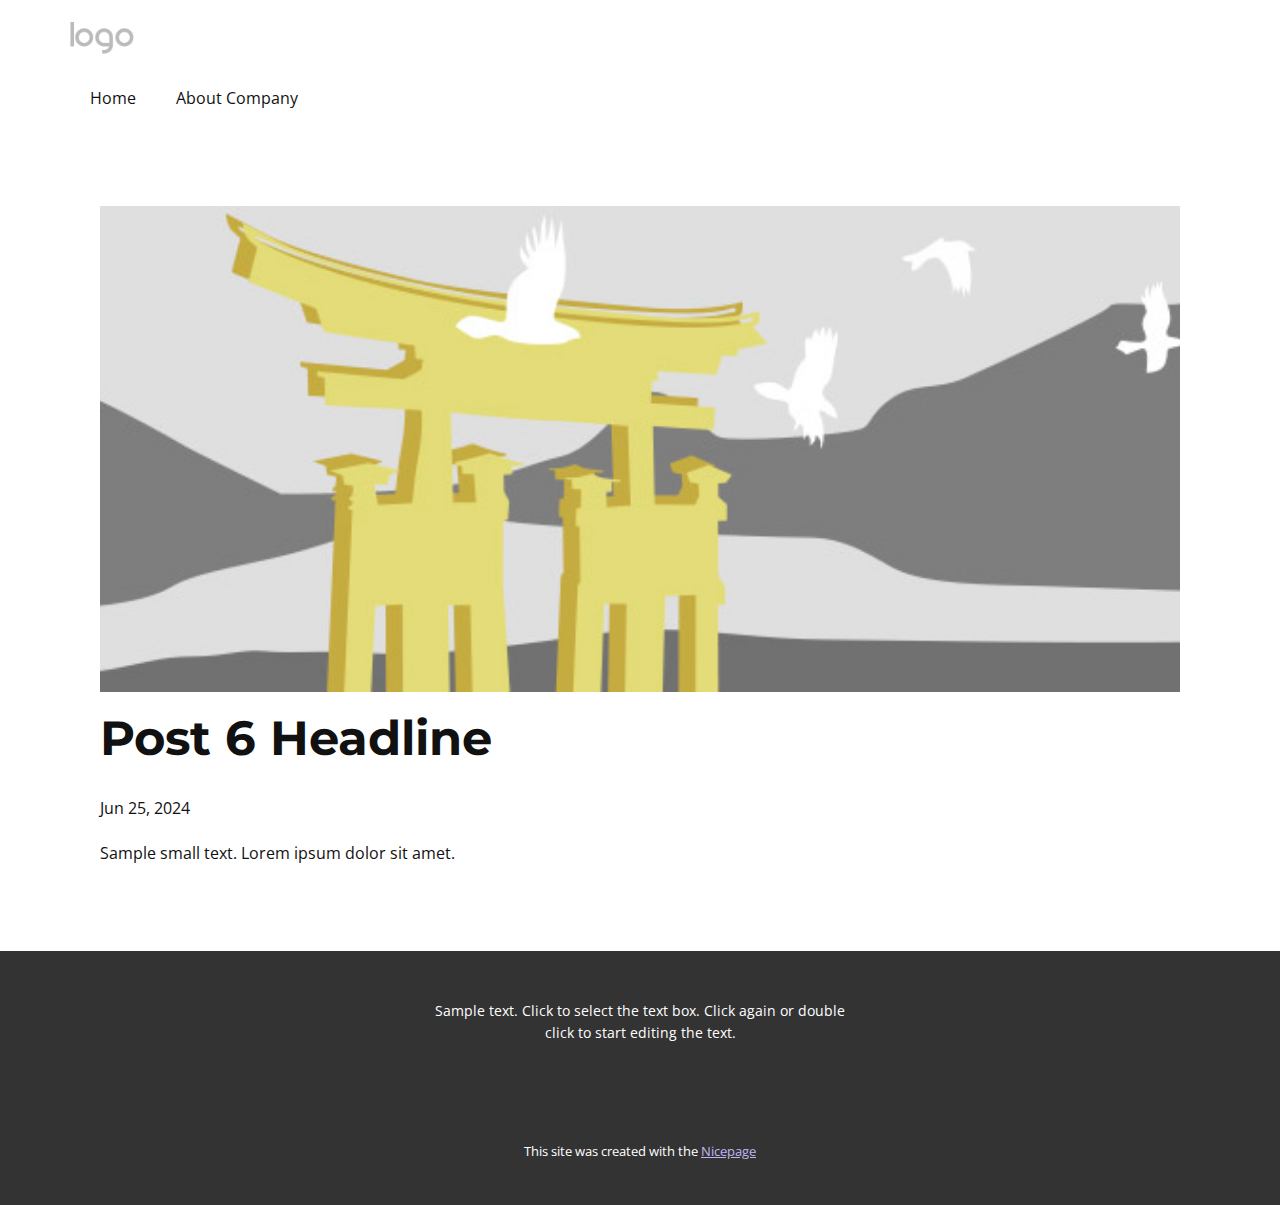
<file: blog/post-5.html>
<!DOCTYPE html>
<html style="font-size: 16px;" lang="en"><head>
    <meta name="viewport" content="width=device-width, initial-scale=1.0">
    <meta charset="utf-8">
    <meta name="keywords" content="Post 1 Headline">
    <meta name="description" content="">
    <title>Post 6 Headline</title>
    <link rel="stylesheet" href="../nicepage.css" media="screen">
<link rel="stylesheet" href="../Post-Template.css" media="screen">
    <script class="u-script" type="text/javascript" src="../jquery-1.9.1.min.js" defer=""></script>
    <script class="u-script" type="text/javascript" src="../nicepage.js" defer=""></script>
    <meta name="generator" content="Nicepage 6.12.10, nicepage.com">
    <link id="u-theme-google-font" rel="stylesheet" href="https://fonts.googleapis.com/css?family=Montserrat:100,100i,200,200i,300,300i,400,400i,500,500i,600,600i,700,700i,800,800i,900,900i|Open+Sans:300,300i,400,400i,500,500i,600,600i,700,700i,800,800i">
    
    
    
    <script type="application/ld+json">{
		"@context": "http://schema.org",
		"@type": "Organization",
		"name": "",
		"logo": "images/default-logo.png"
}</script>
    <meta name="theme-color" content="#573aba">
  <meta data-intl-tel-input-cdn-path="intlTelInput/"></head>
  <body data-path-to-root="./" data-include-products="false" class="u-body u-xl-mode" data-lang="en"><header class="u-clearfix u-header u-header" id="sec-df24"><div class="u-clearfix u-sheet u-valign-middle u-sheet-1">
        <a href="#" class="u-image u-logo u-image-1">
          <img src="../images/default-logo.png" class="u-logo-image u-logo-image-1">
        </a>
        <nav class="u-menu u-menu-one-level u-offcanvas u-menu-1">
          <div class="menu-collapse" style="font-size: 1rem; letter-spacing: 0px;">
            <a class="u-button-style u-custom-left-right-menu-spacing u-custom-padding-bottom u-custom-top-bottom-menu-spacing u-nav-link u-text-active-palette-1-base u-text-hover-palette-2-base" href="#">
              <svg class="u-svg-link" viewBox="0 0 24 24"><use xlink:href="#menu-hamburger"></use></svg>
              <svg class="u-svg-content" version="1.1" id="menu-hamburger" viewBox="0 0 16 16" x="0px" y="0px" xmlns:xlink="http://www.w3.org/1999/xlink" xmlns="http://www.w3.org/2000/svg"><g><rect y="1" width="16" height="2"></rect><rect y="7" width="16" height="2"></rect><rect y="13" width="16" height="2"></rect>
</g></svg>
            </a>
          </div>
          <div class="u-custom-menu u-nav-container">
            <ul class="u-nav u-unstyled u-nav-1"><li class="u-nav-item"><a class="u-button-style u-nav-link u-text-active-palette-1-base u-text-hover-palette-2-base" href="#" style="padding: 10px 20px;">Home</a>
</li><li class="u-nav-item"><a class="u-button-style u-nav-link u-text-active-palette-1-base u-text-hover-palette-2-base" href="#" style="padding: 10px 20px;">About Company</a>
</li></ul>
          </div>
          <div class="u-custom-menu u-nav-container-collapse">
            <div class="u-black u-container-style u-inner-container-layout u-opacity u-opacity-95 u-sidenav">
              <div class="u-inner-container-layout u-sidenav-overflow">
                <div class="u-menu-close"></div>
                <ul class="u-align-center u-nav u-popupmenu-items u-unstyled u-nav-2"><li class="u-nav-item"><a class="u-button-style u-nav-link" href="#">Home</a>
</li><li class="u-nav-item"><a class="u-button-style u-nav-link" href="#">About Company</a>
</li></ul>
              </div>
            </div>
            <div class="u-black u-menu-overlay u-opacity u-opacity-70"></div>
          </div>
        </nav>
      </div></header>
    <section class="u-align-center u-clearfix u-section-1" id="sec-dd72">
      <div class="u-clearfix u-sheet u-valign-middle-md u-valign-middle-sm u-valign-middle-xs u-sheet-1"><!--post_details--><!--post_details_options_json--><!--{"source":""}--><!--/post_details_options_json--><!--blog_post-->
        <div class="u-container-style u-expanded-width u-post-details u-post-details-1">
          <div class="u-container-layout u-valign-middle u-container-layout-1"><!--blog_post_image-->
            <img alt="" class="u-blog-control u-expanded-width u-image u-image-default u-image-1" src="../images/8ad73f3c.jpeg"><!--/blog_post_image--><!--blog_post_header-->
            <h2 class="u-blog-control u-text u-text-1">Post 6 Headline</h2><!--/blog_post_header--><!--blog_post_metadata-->
            <div class="u-blog-control u-metadata u-metadata-1"><!--blog_post_metadata_date-->
              <span class="u-meta-date u-meta-icon">Jun 25, 2024</span><!--/blog_post_metadata_date--><!--blog_post_metadata_category-->
              <!--/blog_post_metadata_category--><!--blog_post_metadata_comments-->
              <!--/blog_post_metadata_comments-->
            </div><!--/blog_post_metadata--><!--blog_post_content-->
            <div class="u-align-justify u-blog-control u-post-content u-text u-text-2 fr-view">
  Sample small text. Lorem ipsum dolor sit amet.
  </div><!--/blog_post_content-->
          </div>
        </div><!--/blog_post--><!--/post_details-->
      </div>
    </section>
    
    
    
    <footer class="u-align-center u-clearfix u-footer u-grey-80 u-footer" id="sec-befa"><div class="u-clearfix u-sheet u-sheet-1">
        <p class="u-small-text u-text u-text-variant u-text-1">Sample text. Click to select the text box. Click again or double click to start editing the text.</p>
      </div></footer>
    <section class="u-backlink u-clearfix u-grey-80">
      <p class="u-text">
        <span>This site was created with the </span>
        <a class="u-link" href="https://nicepage.com/" target="_blank" rel="nofollow">
          <span>Nicepage</span>
        </a>
      </p>
    </section>
  
</body></html>
</file>
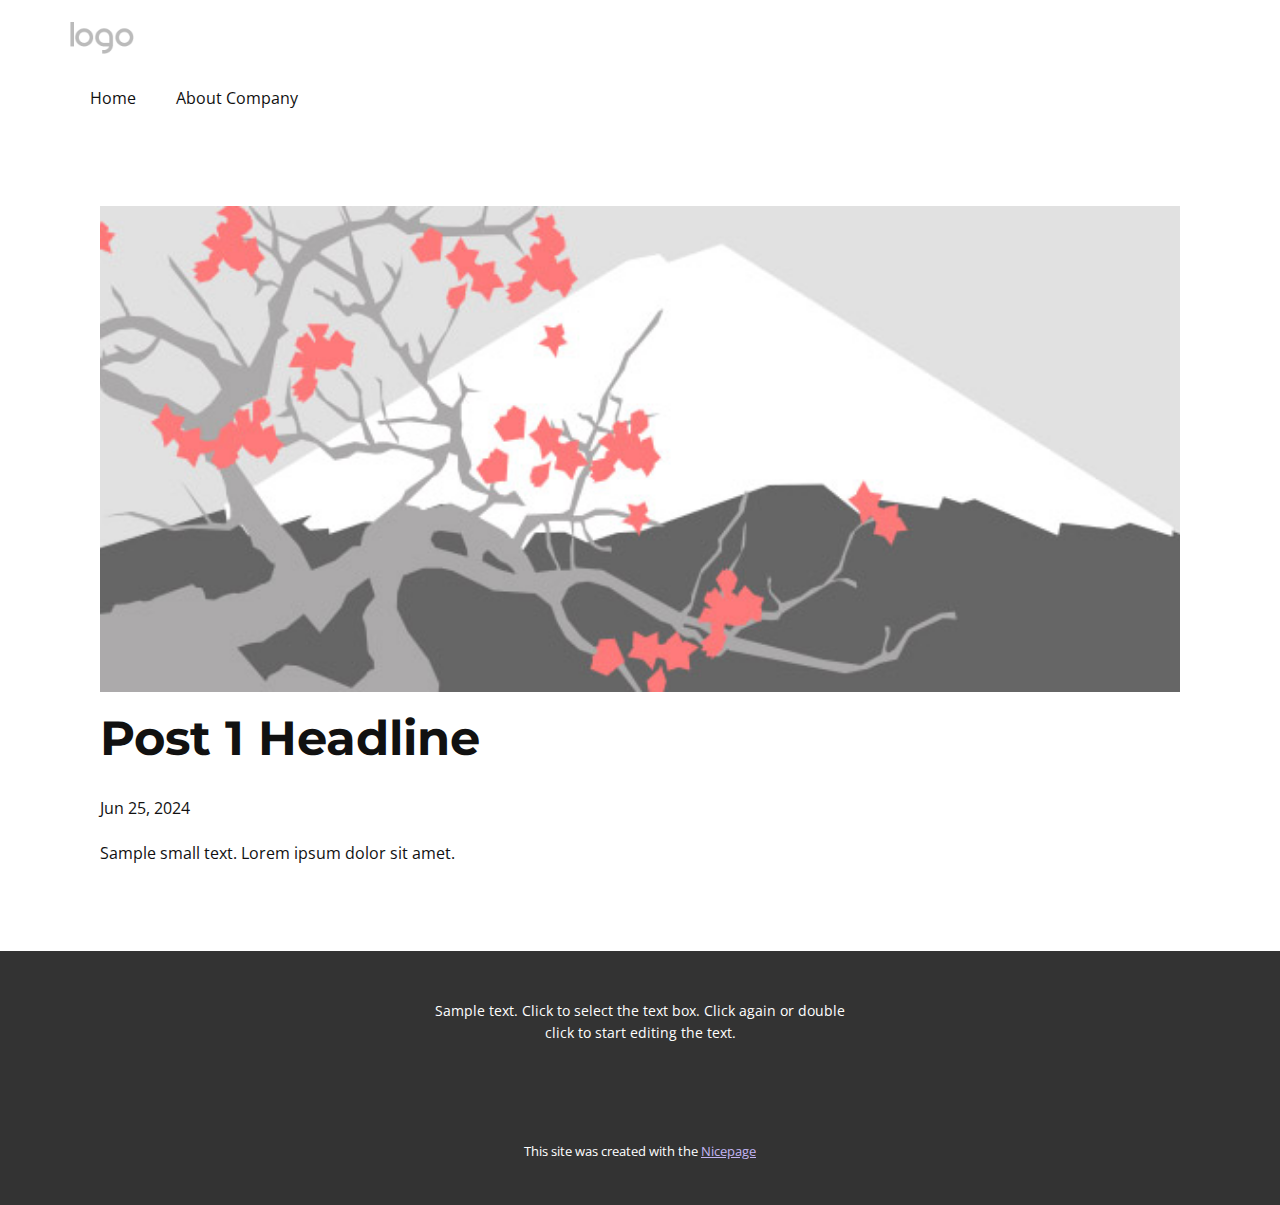
<file: blog/post.html>
<!DOCTYPE html>
<html style="font-size: 16px;" lang="en"><head>
    <meta name="viewport" content="width=device-width, initial-scale=1.0">
    <meta charset="utf-8">
    <meta name="keywords" content="Post 1 Headline">
    <meta name="description" content="">
    <title>Post 1 Headline</title>
    <link rel="stylesheet" href="../nicepage.css" media="screen">
<link rel="stylesheet" href="../Post-Template.css" media="screen">
    <script class="u-script" type="text/javascript" src="../jquery-1.9.1.min.js" defer=""></script>
    <script class="u-script" type="text/javascript" src="../nicepage.js" defer=""></script>
    <meta name="generator" content="Nicepage 6.12.10, nicepage.com">
    <link id="u-theme-google-font" rel="stylesheet" href="https://fonts.googleapis.com/css?family=Montserrat:100,100i,200,200i,300,300i,400,400i,500,500i,600,600i,700,700i,800,800i,900,900i|Open+Sans:300,300i,400,400i,500,500i,600,600i,700,700i,800,800i">
    
    
    
    <script type="application/ld+json">{
		"@context": "http://schema.org",
		"@type": "Organization",
		"name": "",
		"logo": "images/default-logo.png"
}</script>
    <meta name="theme-color" content="#573aba">
  <meta data-intl-tel-input-cdn-path="intlTelInput/"></head>
  <body data-path-to-root="./" data-include-products="false" class="u-body u-xl-mode" data-lang="en"><header class="u-clearfix u-header u-header" id="sec-df24"><div class="u-clearfix u-sheet u-valign-middle u-sheet-1">
        <a href="#" class="u-image u-logo u-image-1">
          <img src="../images/default-logo.png" class="u-logo-image u-logo-image-1">
        </a>
        <nav class="u-menu u-menu-one-level u-offcanvas u-menu-1">
          <div class="menu-collapse" style="font-size: 1rem; letter-spacing: 0px;">
            <a class="u-button-style u-custom-left-right-menu-spacing u-custom-padding-bottom u-custom-top-bottom-menu-spacing u-nav-link u-text-active-palette-1-base u-text-hover-palette-2-base" href="#">
              <svg class="u-svg-link" viewBox="0 0 24 24"><use xlink:href="#menu-hamburger"></use></svg>
              <svg class="u-svg-content" version="1.1" id="menu-hamburger" viewBox="0 0 16 16" x="0px" y="0px" xmlns:xlink="http://www.w3.org/1999/xlink" xmlns="http://www.w3.org/2000/svg"><g><rect y="1" width="16" height="2"></rect><rect y="7" width="16" height="2"></rect><rect y="13" width="16" height="2"></rect>
</g></svg>
            </a>
          </div>
          <div class="u-custom-menu u-nav-container">
            <ul class="u-nav u-unstyled u-nav-1"><li class="u-nav-item"><a class="u-button-style u-nav-link u-text-active-palette-1-base u-text-hover-palette-2-base" href="#" style="padding: 10px 20px;">Home</a>
</li><li class="u-nav-item"><a class="u-button-style u-nav-link u-text-active-palette-1-base u-text-hover-palette-2-base" href="#" style="padding: 10px 20px;">About Company</a>
</li></ul>
          </div>
          <div class="u-custom-menu u-nav-container-collapse">
            <div class="u-black u-container-style u-inner-container-layout u-opacity u-opacity-95 u-sidenav">
              <div class="u-inner-container-layout u-sidenav-overflow">
                <div class="u-menu-close"></div>
                <ul class="u-align-center u-nav u-popupmenu-items u-unstyled u-nav-2"><li class="u-nav-item"><a class="u-button-style u-nav-link" href="#">Home</a>
</li><li class="u-nav-item"><a class="u-button-style u-nav-link" href="#">About Company</a>
</li></ul>
              </div>
            </div>
            <div class="u-black u-menu-overlay u-opacity u-opacity-70"></div>
          </div>
        </nav>
      </div></header>
    <section class="u-align-center u-clearfix u-section-1" id="sec-dd72">
      <div class="u-clearfix u-sheet u-valign-middle-md u-valign-middle-sm u-valign-middle-xs u-sheet-1"><!--post_details--><!--post_details_options_json--><!--{"source":""}--><!--/post_details_options_json--><!--blog_post-->
        <div class="u-container-style u-expanded-width u-post-details u-post-details-1">
          <div class="u-container-layout u-valign-middle u-container-layout-1"><!--blog_post_image-->
            <img alt="" class="u-blog-control u-expanded-width u-image u-image-default u-image-1" src="../images/0fd3416c.jpeg"><!--/blog_post_image--><!--blog_post_header-->
            <h2 class="u-blog-control u-text u-text-1">Post 1 Headline</h2><!--/blog_post_header--><!--blog_post_metadata-->
            <div class="u-blog-control u-metadata u-metadata-1"><!--blog_post_metadata_date-->
              <span class="u-meta-date u-meta-icon">Jun 25, 2024</span><!--/blog_post_metadata_date--><!--blog_post_metadata_category-->
              <!--/blog_post_metadata_category--><!--blog_post_metadata_comments-->
              <!--/blog_post_metadata_comments-->
            </div><!--/blog_post_metadata--><!--blog_post_content-->
            <div class="u-align-justify u-blog-control u-post-content u-text u-text-2 fr-view">
  Sample small text. Lorem ipsum dolor sit amet.
  </div><!--/blog_post_content-->
          </div>
        </div><!--/blog_post--><!--/post_details-->
      </div>
    </section>
    
    
    
    <footer class="u-align-center u-clearfix u-footer u-grey-80 u-footer" id="sec-befa"><div class="u-clearfix u-sheet u-sheet-1">
        <p class="u-small-text u-text u-text-variant u-text-1">Sample text. Click to select the text box. Click again or double click to start editing the text.</p>
      </div></footer>
    <section class="u-backlink u-clearfix u-grey-80">
      <p class="u-text">
        <span>This site was created with the </span>
        <a class="u-link" href="https://nicepage.com/" target="_blank" rel="nofollow">
          <span>Nicepage</span>
        </a>
      </p>
    </section>
  
</body></html>
</file>
